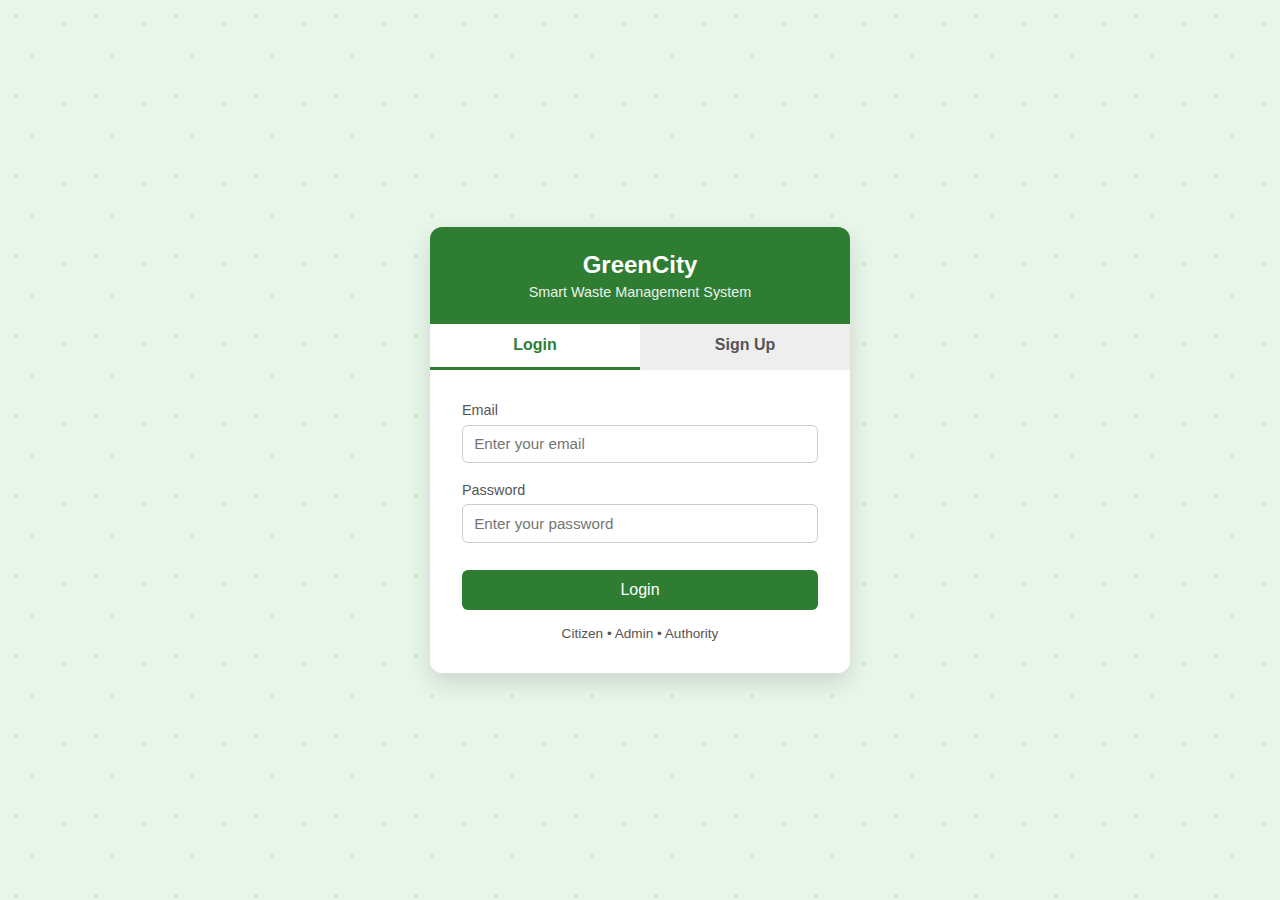
<file: index.html>
<!doctype html>
<html lang="en">

<head>
  <meta charset="UTF-8" />
  <meta name="viewport" content="width=device-width, initial-scale=1.0" />
  <title>Login & Sign Up | GreenCity</title>
  <style>
    :root {
      --green: #2e7d32;
      --light-green: #a5d6a7;
      --gray: #f5f5f5;
      --dark-gray: #555;
    }

    * {
      margin: 0;
      padding: 0;
      box-sizing: border-box;
      font-family: Arial, Helvetica, sans-serif;
    }

    body {
      min-height: 100vh;
      /* Subtle pattern background */
      background-color: #e8f5e9;
      background-image:
        radial-gradient(circle at 20% 20%,
          rgba(46, 125, 50, 0.15) 2px,
          transparent 2px),
        radial-gradient(circle at 80% 30%,
          rgba(46, 125, 50, 0.12) 2px,
          transparent 2px),
        radial-gradient(circle at 40% 70%,
          rgba(46, 125, 50, 0.1) 2px,
          transparent 2px);
      background-size: 80px 80px;
      display: flex;
      justify-content: center;
      align-items: center;
    }

    .auth-container {
      background: #fff;
      width: 100%;
      max-width: 420px;
      border-radius: 12px;
      box-shadow: 0 10px 25px rgba(0, 0, 0, 0.12);
      overflow: hidden;
    }

    .auth-header {
      background: var(--green);
      color: #fff;
      text-align: center;
      padding: 1.5rem;
    }

    .auth-header h2 {
      margin-bottom: 0.3rem;
    }

    .auth-header p {
      font-size: 0.9rem;
      opacity: 0.9;
    }

    .tabs {
      display: flex;
    }

    .tab {
      flex: 1;
      text-align: center;
      padding: 0.8rem;
      cursor: pointer;
      font-weight: bold;
      background: #eee;
      color: var(--dark-gray);
    }

    .tab.active {
      background: #fff;
      color: var(--green);
      border-bottom: 3px solid var(--green);
    }

    .form-container {
      padding: 2rem;
    }

    form {
      display: none;
    }

    form.active {
      display: block;
    }

    .form-group {
      margin-bottom: 1.2rem;
    }

    .form-group label {
      display: block;
      margin-bottom: 0.4rem;
      font-size: 0.9rem;
      color: var(--dark-gray);
    }

    .form-group input {
      width: 100%;
      padding: 0.6rem 0.7rem;
      border: 1px solid #ccc;
      border-radius: 6px;
      font-size: 0.95rem;
    }

    .form-group input:focus {
      outline: none;
      border-color: var(--green);
    }

    .btn {
      width: 100%;
      padding: 0.7rem;
      background: var(--green);
      color: #fff;
      border: none;
      border-radius: 6px;
      font-size: 1rem;
      cursor: pointer;
      margin-top: 0.5rem;
    }

    .btn:hover {
      background: #256628;
    }

    .auth-footer {
      text-align: center;
      font-size: 0.85rem;
      color: var(--dark-gray);
      margin-top: 1rem;
    }

    @media (max-width: 480px) {
      .auth-container {
        margin: 1rem;
      }
    }
  </style>
</head>

<body>
  <div class="auth-container">
    <div class="auth-header">
      <h2>GreenCity</h2>
      <p>Smart Waste Management System</p>
    </div>

    <div class="tabs">
      <div class="tab active" onclick="switchTab('login')">Login</div>
      <div class="tab" onclick="switchTab('signup')">Sign Up</div>
    </div>

    <div class="form-container">
      <form id="login" class="active">
        <div class="form-group">
          <label>Email</label>
          <input type="email" placeholder="Enter your email" />
        </div>
        <div class="form-group">
          <label>Password</label>
          <input type="password" placeholder="Enter your password" />
        </div>
        <button class="btn">Login</button>
        <div class="auth-footer">Citizen • Admin • Authority</div>
      </form>

      <form id="signup">
        <div class="form-group">
          <label>Full Name</label>
          <input type="text" placeholder="Enter full name" />
        </div>
        <div class="form-group">
          <label>Email</label>
          <input type="email" placeholder="Enter email" />
        </div>
        <div class="form-group">
          <label>Password</label>
          <input type="password" placeholder="Create password" />
        </div>
        <button class="btn">Create Account</button>
      </form>
    </div>
  </div>

  <script>
    const API_BASE_URL =
      "https://nonendurable-russel-cachectical.ngrok-free.dev";

    // ---------------- TAB SWITCH ----------------
    function switchTab(tab) {
      document
        .querySelectorAll(".tab")
        .forEach((t) => t.classList.remove("active"));
      document
        .querySelectorAll("form")
        .forEach((f) => f.classList.remove("active"));

      if (tab === "login") {
        document.querySelector(".tab:nth-child(1)").classList.add("active");
        document.getElementById("login").classList.add("active");
      } else {
        document.querySelector(".tab:nth-child(2)").classList.add("active");
        document.getElementById("signup").classList.add("active");
      }
    }

    document
      .getElementById("login")
      .addEventListener("submit", async function (e) {
        e.preventDefault();

        const email = this.querySelector('input[type="email"]').value.trim();
        const password = this.querySelector(
          'input[type="password"]',
        ).value.trim();

        if (!email || !password) {
          alert("Email and password are required");
          return;
        }

        const payload = {
          fullName: "Ram",
          email: email,
          password: password,
        };

        try {
          const response = await fetch(
            "https://nonendurable-russel-cachectical.ngrok-free.dev/login",
            {
              method: "POST",
              headers: {
                "Content-Type": "application/json",
              },
              body: JSON.stringify(payload),
            },
          );

          if (!response.ok) {
            throw new Error("Invalid email or password");
          }

          const message = await response.text();
          console.log(message); // "Login Successfully"

          // store as you requested
          localStorage.setItem("isLoggedIn", "true");
          localStorage.setItem("email", email);
          localStorage.setItem("password", password);
          const existingName = localStorage.getItem("userName");

          if (!existingName || existingName === "Ram") {
            // Only if no name exists, use the email prefix as a fallback
            const fallbackName = email.split("@")[0];
            localStorage.setItem("userName", fallbackName);
          }

          window.location.href =
            "https://rithik2006-creator.github.io/CityCareWebsite/home.html";
        } catch (err) {
          alert(err.message);
        }
      });
    // ---------------- SIGNUP ----------------
    document
      .getElementById("signup")
      .addEventListener("submit", async function (e) {
        e.preventDefault();

        const fullName =
          this.querySelector('input[type="text"]').value.trim();
        const email = this.querySelector('input[type="email"]').value.trim();
        const password = this.querySelector(
          'input[type="password"]',
        ).value.trim();

        if (!fullName || !email || !password) {
          alert("All fields are required");
          return;
        }

        try {
          const response = await fetch(`${API_BASE_URL}/register`, {
            method: "POST",
            headers: {
              "Content-Type": "application/json",
            },
            body: JSON.stringify({ fullName, email, password }),
          });

          if (!response.ok) {
            throw new Error("Signup failed");
          }
          
          alert("Account created successfully! Please login.");
          switchTab("login");
        } catch (err) {
          alert(err.message);
        }
      });
  </script>
</body>

</html>
</file>
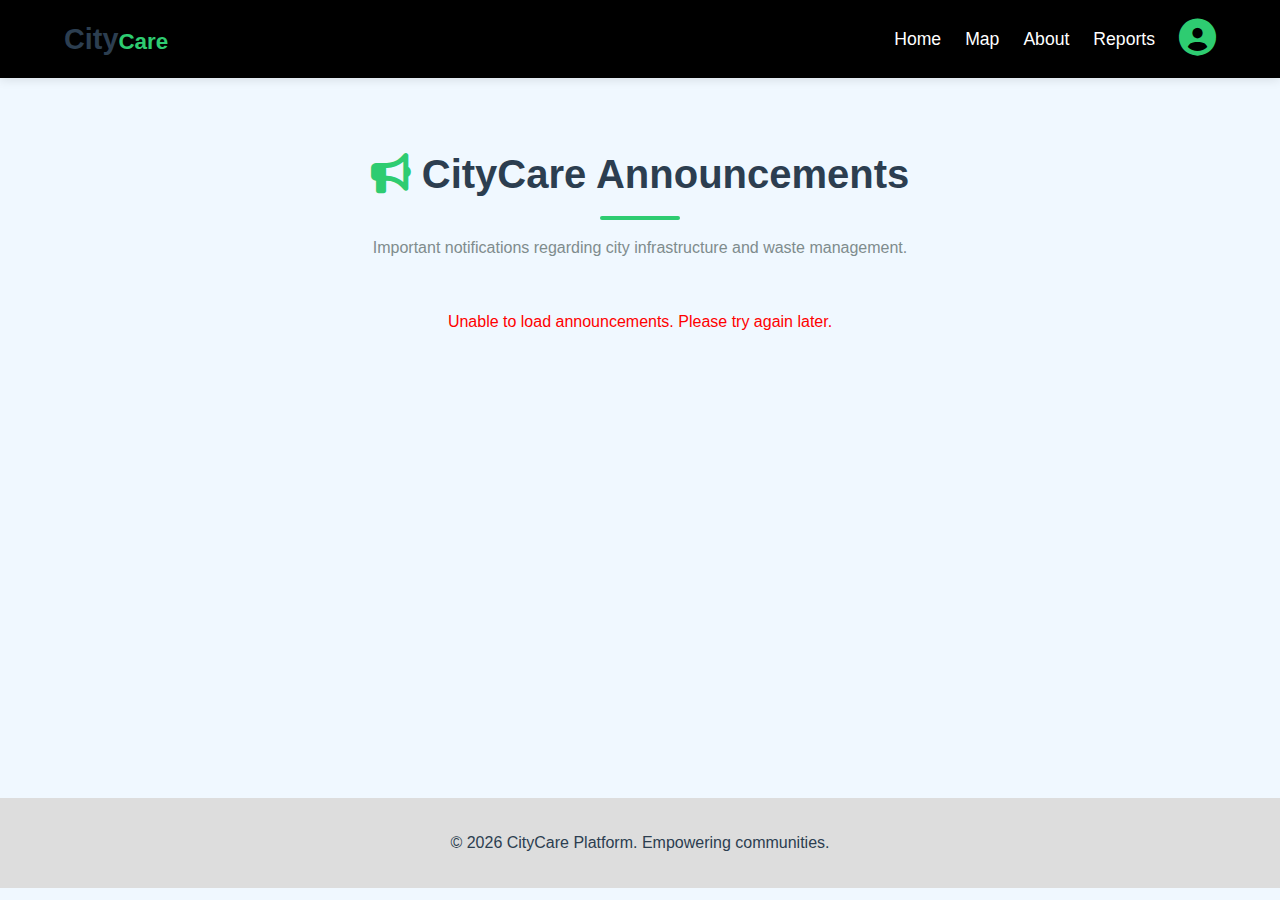
<file: Anouncement.html>
<!DOCTYPE html>
<html lang="en">

<head>
    <meta charset="UTF-8">
    <meta name="viewport" content="width=device-width, initial-scale=1.0">
    <title>Mumbai City | Official Announcements</title>
    <link rel="stylesheet" href="https://cdnjs.cloudflare.com/ajax/libs/font-awesome/6.0.0/css/all.min.css">
    <link rel="stylesheet" href="style.css">
    <style>
        /* Specific Styles for Announcement Cards to match your theme */
        .announcement-container {
            padding: 4rem 10%;
            min-height: 80vh;
        }

        .announcement-header {
            text-align: center;
            margin-bottom: 3rem;
        }

        .announcement-header h2 {
            font-size: 2.5rem;
            color: #2c3e50;
            margin-bottom: 10px;
        }

        .announcement-header .underline {
            width: 80px;
            height: 4px;
            background: #2ecc71;
            margin: 0 auto;
            border-radius: 2px;
        }

        .announcement-list {
            max-width: 900px;
            margin: 0 auto;
        }

        .announcement-card {
            background: white;
            padding: 30px;
            border-radius: 15px;
            box-shadow: 0 4px 15px rgba(0, 0, 0, 0.05);
            margin-bottom: 25px;
            border-left: 6px solid #2ecc71;
            /* Matches your theme green */
            transition: 0.3s ease;
            position: relative;
            overflow: hidden;
        }

        .announcement-card:hover {
            transform: translateX(10px);
            box-shadow: 0 8px 25px rgba(0, 0, 0, 0.1);
        }

        .announcement-card.urgent {
            border-left-color: #e74c3c;
            /* Red for urgent */
        }

        .announcement-meta {
            display: flex;
            align-items: center;
            gap: 15px;
            font-size: 0.85rem;
            color: #7f8c8d;
            margin-bottom: 12px;
        }

        .announcement-meta i {
            color: #2ecc71;
        }

        .announcement-card h3 {
            color: #2c3e50;
            margin-bottom: 12px;
            font-size: 1.4rem;
        }

        .announcement-content {
            color: #555;
            line-height: 1.7;
        }

        .badge {
            position: absolute;
            top: 20px;
            right: 20px;
            padding: 4px 12px;
            border-radius: 20px;
            font-size: 0.75rem;
            font-weight: bold;
            text-transform: uppercase;
            background: #f0f7ff;
            color: #3498db;
        }

        .badge.urgent-bg {
            background: #fdedec;
            color: #e74c3c;
        }
    </style>
</head>

<body>

    <nav class="navbar">
        <div class="logo">City<span>Care</span></div>
        <input type="checkbox" id="check">
        <label for="check" class="checkbtn">
            <i class="fas fa-bars"></i>
        </label>
        <ul class="nav-links">
            <li><a href="home.html">Home</a></li>
            <li><a href="map.html">Map</a></li>
            <li><a href="About.html">About</a></li>
            <li><a href="reports.html">Reports</a></li>
            <li class="user-profile" id="profile-btn">
                <i class="fas fa-user-circle"></i>
                <div id="profileDropdown" class="profile-dropdown">
                    <div class="profile-header">
                        <h4 id="displayUserName">User Name</h4>
                        <p id="displayUserEmail">user@example.com</p>
                    </div>
                    <hr>
                    <button onclick="logout()" class="logout-btn">
                        <i class="fas fa-sign-out-alt"></i> Logout
                    </button>
                </div>
            </li>
        </ul>
       
    </nav>

    <div class="announcement-container">
        <div class="announcement-header">
            <h2><i class="fas fa-bullhorn" style="color: #2ecc71;"></i> CityCare Announcements</h2>
            <div class="underline"></div>
            <p style="margin-top: 15px; color: #7f8c8d;">Important notifications regarding city infrastructure and waste
                management.</p>
        </div>

        <div class="announcement-list" id="announcement-list">
    <p style="text-align: center; color: #7f8c8d;">Loading latest announcements...</p>
</div>
    </div>
    <footer>
        <div class="footer-content">
            <p>&copy; 2026 CityCare Platform. Empowering communities.</p>
        </div>
    </footer>
<script>

    // 1. Configuration (Matching your Home page settings)
    const CONFIG = {
        API_URL: "http://localhost:8080/api/getAnnouncements", // Adjust endpoint name if different
        // AUTH: "Basic " + btoa(`${localStorage.getItem("email")}:${localStorage.getItem("password")}`)
    };

    // 2. Run fetch on page load
    document.addEventListener('DOMContentLoaded', fetchAnnouncements);

    async function fetchAnnouncements() {
        const listContainer = document.getElementById('announcement-list');

        try {
            const response = await fetch(CONFIG.API_URL, {
                method: "GET",
                headers: {
                    // "Authorization": CONFIG.AUTH,
                   
                }
            });

            if (!response.ok) throw new Error("Failed to fetch");

            const announcements = await response.json();
            
            // Clear the loading text
            listContainer.innerHTML = '';

            if (announcements.length === 0) {
                listContainer.innerHTML = '<p style="text-align:center;">No new announcements at this time.</p>';
                return;
            }

            // 3. Loop through data and create cards
            announcements.forEach(item => {
                const isUrgent = item.priority === 'High' || item.type === 'Urgent';
                const card = document.createElement('div');
                
                // Add classes based on urgency
                card.className = `announcement-card ${isUrgent ? 'urgent' : ''}`;

                card.innerHTML = `
                   
                    <div class="announcement-meta">
                       
                        <span><i class="fas fa-tag"></i> ${item.title || 'General'}</span>
                    </div>
                    <h3>${item.title}</h3>
                    <p class="announcement-content">${item.content || item.description}</p>
                `;
                
                listContainer.appendChild(card);
            });

        } catch (error) {
            console.error("Error:", error);
            listContainer.innerHTML = `<p style="color:red; text-align:center;">Unable to load announcements. Please try again later.</p>`;
        }
    }

    // Helper to format date nicely
    function formatDate(dateString) {
        const options = { year: 'numeric', month: 'short', day: 'numeric' };
        return new Date(dateString).toLocaleDateString(undefined, options);
    }

</script>
</body>

</html>
</file>
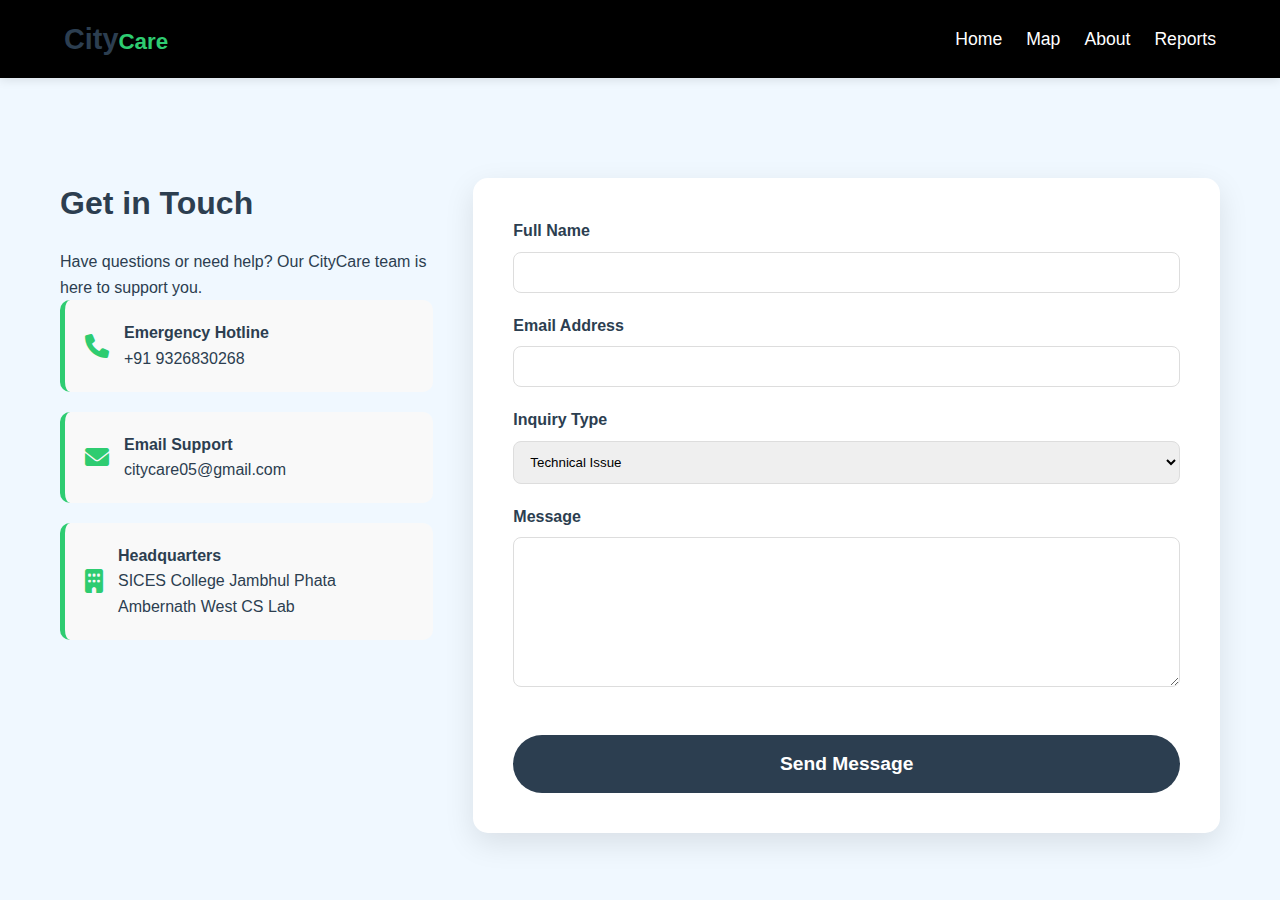
<file: contact.html>
<!DOCTYPE html>
<html lang="en">
<head>
    <meta charset="UTF-8">
    <meta name="viewport" content="width=device-width, initial-scale=1.0">
    <title>Contact Support | CityCare</title>
    <link rel="stylesheet" href="style.css">
    <link rel="stylesheet" href="https://cdnjs.cloudflare.com/ajax/libs/font-awesome/6.0.0/css/all.min.css">

    <style>
        .support-container {
            max-width: 1200px;
            margin: 100px auto 50px;
            padding: 0 20px;
            display: grid;
            grid-template-columns: 1fr 2fr;
            gap: 40px;
        }

        .support-info h1 {
            color: #2c3e50;
            margin-bottom: 20px;
        }

        .contact-cards {
            display: flex;
            flex-direction: column;
            gap: 20px;
        }

        .contact-card {
            background: #f9f9f9;
            padding: 20px;
            border-radius: 10px;
            display: flex;
            align-items: center;
            gap: 15px;
            border-left: 5px solid #2ecc71;
        }

        .contact-card i {
            font-size: 1.5rem;
            color: #2ecc71;
        }

        .support-form {
            background: #fff;
            padding: 40px;
            border-radius: 15px;
            box-shadow: 0 10px 30px rgba(0,0,0,0.1);
        }

        .form-group {
            margin-bottom: 20px;
        }

        .form-group label {
            display: block;
            margin-bottom: 8px;
            font-weight: 600;
        }

        .form-group input, .form-group textarea, .form-group select {
            width: 100%;
            padding: 12px;
            border: 1px solid #ddd;
            border-radius: 8px;
            font-family: inherit;
        }

        .form-group textarea {
            height: 150px;
            resize: vertical;
        }

        @media (max-width: 768px) {
            .support-container {
                grid-template-columns: 1fr;
            }
        }
    </style>
</head>
<body>


<nav class="navbar">
    <div class="logo">City<span>Care</span></div>
    <ul class="nav-links">
        <li><a href="home.html">Home</a></li>
        <li><a href="map.html">Map</a></li>
        <li><a href="About.html">About</a></li>
        <li><a href="reports.html">Reports</a></li>
    </ul>
</nav>


<main class="support-container">

    <aside class="support-info">
        <h1>Get in Touch</h1>
        <p>Have questions or need help? Our CityCare team is here to support you.</p>

        <div class="contact-cards">
            <div class="contact-card">
                <i class="fas fa-phone"></i>
                <div>
                    <strong>Emergency Hotline</strong>
                    <p>+91 9326830268</p>
                </div>
            </div>

            <div class="contact-card">
                <i class="fas fa-envelope"></i>
                <div>
                    <strong>Email Support</strong>
                    <p>citycare05@gmail.com</p>
                </div>
            </div>

            <div class="contact-card">
                <i class="fas fa-building"></i>
                <div>
                    <strong>Headquarters</strong>
                    <p>SICES College Jambhul Phata Ambernath West CS Lab</p>
                </div>
            </div>
        </div>
    </aside>

    <section class="support-form">
        <form id="contactForm">

            <div class="form-group">
                <label>Full Name</label>
                <input type="text" id="fullName" required>
            </div>

            <div class="form-group">
                <label>Email Address</label>
                <input type="email" id="emailAddress" required>
            </div>

            <div class="form-group">
                <label>Inquiry Type</label>
                <select id="inquiryType">
                    <option>Technical Issue</option>
                    <option>Report Follow-up</option>
                    <option>Feedback</option>
                    <option>Partnership Inquiry</option>
                </select>
            </div>

            <div class="form-group">
                <label>Message</label>
                <textarea id="message" required></textarea>
            </div>

            <button type="submit" class="btn-primary" style="width:100%">
                Send Message
            </button>
        </form>
    </section>

</main>


<script>
document.getElementById("contactForm").addEventListener("submit", async function (e) {
    e.preventDefault();

    const payload = {
        fullName: document.getElementById("fullName").value,
        emailAddress: document.getElementById("emailAddress").value,
        inquiryType: document.getElementById("inquiryType").value,
        message: document.getElementById("message").value
    };

    try {
        const response = await fetch(" https://nonendurable-russel-cachectical.ngrok-free.dev/registerContact", {
            method: "POST",
            headers: {
                "ngrok-skip-browser-warning": true,
                "Content-Type": "application/json"
            },
            body: JSON.stringify(payload)
        });

        if (!response.ok) {
            throw new Error("Request failed");
        }

        alert("Your request has been sent successfully!");
        document.getElementById("contactForm").reset();

    } catch (error) {
        console.error(error);
        alert(" Unable to send request. Please try again later.");
    }
});
</script>

</body>
</html>
</file>
<file: style.css>
* {
    margin: 0;
    padding: 0;
    box-sizing: border-box;
    font-family: 'Segoe UI', Tahoma, Geneva, Verdana, sans-serif;
}

body {
    background-color: aliceblue;
    color: #2c3e50;
    line-height: 1.6;
    overflow-x: hidden;
}


.navbar {
    display: flex;
    justify-content: space-between;
    align-items: center;
    padding: 1rem 5%;
    background: rgb(0, 0, 0);
    box-shadow: 0 2px 10px rgba(0,0,0,0.1);
    position: sticky;
    top: 0;
    z-index: 1000;
}

.logo {
    font-size: 1.8rem;
    font-weight: bold;
}

.logo span { 
    font-size: 1.4rem;
    font-weight: bold;
    color: #2ecc71;
}

.nav-links {
    display: flex;
    list-style: none;
    align-items: center;
}
#check{
    
    opacity: 0;
}
.checkbtn{
    color: white;
    opacity: 0;
}
.nav-links li { 
    margin-left: 1.5rem; 
}

.nav-links a {
    font-size: 1.1rem;
    text-decoration: none;
    color: #ffffff;
    font-weight: 500;
    transition: 0.3s;
}
.nav-links a:hover {
     color: #2ecc71; 
    }

.nav-links .user-profile i {
    font-size: 2.32rem;
    color: #2ecc71; /* Matches your theme green */
    transition: 0.3s;
}

.nav-links .user-profile i:hover {
    color: #ffffff;
}
/* Chatbot FAB */
.chatbot-fab {
    position: fixed;
    bottom: 30px;
    right: 30px;
    width: 60px;
    height: 60px;
    background: linear-gradient(135deg, #2ecc71, #27ae60);
    border-radius: 50%;
    display: flex;
    align-items: center;
    justify-content: center;
    box-shadow: 0 4px 15px rgba(0,0,0,0.3);
    cursor: pointer;
    z-index: 9999;
    transition: transform 0.3s cubic-bezier(0.175, 0.885, 0.32, 1.275);
}

.chatbot-fab:hover {
    transform: scale(1.1);
}

.chatbot-fab i {
    color: white;
    font-size: 1.8rem;
}

/* Notification Badge on Chatbot */
.chat-badge {
    position: absolute;
    top: -5px;
    right: -5px;
    background: #e74c3c;
    color: white;
    font-size: 0.7rem;
    padding: 4px 8px;
    border-radius: 50%;
    border: 2px solid white;
}

/* Mobile Adjustment for Chatbot */
@media (max-width: 600px) {
    .chatbot-fab {
        bottom: 20px;
        right: 20px;
        width: 50px;
        height: 50px;
    }
}
.hero {
    min-height: 60vh;
    background: linear-gradient(rgba(44, 62, 80, 0.8), rgba(44, 62, 80, 0.8)), 
                url('https://images.unsplash.com/photo-1449824913935-59a10b8d2000?auto=format&fit=crop&w=1000&q=80');
    background-size: cover;
    background-position: center;
    display: flex;
    align-items: center;
    justify-content: center;
    text-align: center;
    color: white;
    padding: 40px 20px;
}
.hero-content h1 { 
    color: #2ecc71;
    font-weight: bold;
    font-size: clamp(2rem, 5vw, 3.5rem);
    margin-bottom: 1rem;
}
.hero-content p { 
    color: #ffffff;
    font-weight: bold;
    font-size:clamp(1rem, 2vw, 1.5rem);
   
}


.how-it-works {
    padding: 4rem 10%;
    text-align: center;
}


.steps-container {
    display: grid;
    grid-template-columns: repeat(auto-fit, minmax(280px, 1fr));
    gap: 2rem;
    margin-top: 3rem;
}

.step i {
    font-size: 3rem;
    color:#2ecc71;
    margin-bottom: 1rem;
}


.stats {
    display: grid;
    grid-template-columns: repeat(auto-fit, minmax(200px, 1fr));
    gap: 2rem;
    padding: 3rem 10%;
    background: #2c3e50;
    color: white;
    text-align: center;
}

.stat-card { 
    text-align: center; 
}
.stat-card h3 { 
    font-size: 2.5rem;
    color:#2ecc71; }

footer {
    text-align: center;
    padding: 2rem;
    background: #ddd;
}
@media (max-width: 992px) {
    #check{
    opacity: 0;
}
.checkbtn{
    opacity: 1;
}
    .checkbtn { display: block; }
    
    .nav-links {
        position: fixed;
        width: 50%;
        height: 100vh;
        background: #2c3e50;
        top: 78px; 
        left: -100%;
        text-align: center;
        transition: all .5s;
        flex-direction: column;
        padding-top: 50px;
    }

    .nav-links li {
        margin: 1.5rem 0;
    }

    .nav-links a {
        color: white;
        font-size: 1.5rem;
    }

    #check:checked ~ .nav-links {
        left: 0;
    }
}


@media (max-width: 600px) {
    .hero { height: 80vh; }
    .stats { padding: 2rem 5%; }
    .stat-card h3 { font-size: 2rem; }
}
/* Category Grid */
.categories { 
    padding: 60px 20px; 
    text-align: center; 
    background: #fff; }
.category-grid { 
    display: grid; 
    grid-template-columns: repeat(auto-fit, minmax(120px, 1fr)); 
    gap: 20px; 
    margin-top: 30px; 
}
.cat-item { 
    padding: 20px; 
    border: 4px solid #eee; 
    border-radius: 12px; 
    transition: 0.3s; }
.cat-item i { 
    font-size: 2rem; 
    color: #2ecc71; 
    margin-bottom: 10px; 
    display: block; }
.cat-item:hover { 
    transform: translateY(-5px); 
    border-color: #2ecc71; 
    box-shadow: 0 5px 15px rgba(0,0,0,0.5); }


/* Final CTA */
.final-cta { padding: 100px 20px; 
    background: linear-gradient(135deg, #2ecc71, #27ae60); 
    color: white; text-align: center; 
}
.btn-primary{ padding: 18px 40px; 
    font-size: 1.2rem; 
    margin-top: 20px; 
    cursor: pointer; 
    border: none; 
    border-radius: 30px; 
    background: #2c3e50; 
    color: #ffffff; 
    font-weight: bold; }
.btn-primary:hover{
     background: rgb(0, 0, 0); 
     color: #27ae60;
}
/* Tips Section */
.tips-section { 
    padding: 60px 20px; 
    background: #f4f4f4; 
    text-align: center; }
.tips-grid { 
    display: grid; 
    grid-template-columns: repeat(auto-fit, minmax(250px, 1fr)); 
    gap: 30px; margin-top: 40px; max-width: 1200px; margin-left: auto; margin-right: auto;
}
.tip-card { 
    background: white; 
    padding: 30px; 
    border-radius: 15px; 
    box-shadow: 0 4px 10px rgba(0,0,0,0.05); 
    text-align: left;
}
.tip-card i { 
    color: #2ecc71; 
    font-size: 1.8rem; 
    margin-bottom: 15px; }
.tip-card h4 { 
    margin-bottom: 10px; 
    color: #2c3e50; }

/* Responsive adjustments */
@media (max-width: 768px) {
    .leaderboard-container { 
        flex-direction: column;
        text-align: center; }
}
/* Hide the complaint container by default */
.submit-container {
    
    display: none;
    position: fixed;
    z-index: 1000;
    inset: 0;
    background-color: rgba(0, 0, 0, 0.7);
    backdrop-filter: blur(5px);
    overflow-y: auto;
    padding: 20px;
    justify-content: center; /* Horizontal centering */
    align-items: center;
    overflow-y: scroll;
}
.submit-container {
    display: none;                
    inset: 0;
    z-index: 1000;
    background-color: rgba(0, 0, 0, 0.7);
    backdrop-filter: blur(6px);
    display: flex;
    justify-content: center;
    align-items: flex-start;       
    padding: 40px 20px;
    overflow-y: auto;
    overflow-x: hidden;
}


/* Ensure the form card is centered */
.form-card {
   background: white;
    width: 100%;
    max-width: 500px;
    padding: 30px;
    border-radius: 15px;
    box-shadow: 0 10px 25px rgba(0,0,0,0.1);
}
.form-card h2 {
    color: #2c3e50;
    margin-bottom: 10px;
}

.form-card p {
    color: #7f8c8d;
    margin-bottom: 25px;
}
.upload-container {
    margin-top: 20px;
    margin-bottom: 20px;
    text-align: center;
}

.upload-box {
    display: flex;
    flex-direction: column;
    align-items: center;
    justify-content: center;
    padding: 20px;
    border: 2px dashed #3498db;
    border-radius: 12px;
    background: #f0f7ff;
    cursor: pointer;
    transition: all 0.3s ease;
}

.upload-box:hover {
    background: #e1effe;
    border-color: #2980b9;
}

.upload-box i {
    font-size: 2rem;
    color: #3498db;
    margin-bottom: 8px;
}

#file-upload { display: none; }

#preview-wrapper {
    margin-top: 25px;
    padding: 20px;
    background: #fff;
    border-radius: 8px;
    box-shadow: 0 2px 8px rgba(0, 0, 0, 0.1);
}

#imagePreview {
    width: 50%;
    max-height: 100px;
    object-fit: cover;
    border-radius: 6px;
    margin: 10px 0;
}

/* Input Fields */
.input-group {
    margin-bottom: 15px;
    text-align: left;
}

.input-group label {
    display: block;
    font-weight: bold;
    margin-bottom: 5px;
    color: #34495e;
}

.input-group input, .input-group select, .input-group textarea {
    width: 100%;
    padding: 12px;
    border: 1px solid #ddd;
    border-radius: 8px;
    font-size: 1rem;
}

/* Location Bar with GPS Button */
.location-input {
    display: flex;
    gap: 10px;
}

.gps-btn {
    background: #3498db;
    color: white;
    border: none;
    padding: 0 15px;
    border-radius: 8px;
    cursor: pointer;
}

.submit-btn {
    width: 100%;
    background: #2ecc71;
    color: white;
    border: none;
    padding: 15px;
    font-size: 1.1rem;
    font-weight: bold;
    border-radius: 8px;
    cursor: pointer;
    margin-top: 10px;
    transition: 0.3s;
}

.submit-btn:hover {
    background: #27ae60;
}
/* Add a close button style (optional but recommended) */
.close-form {
    float: right;
    font-size: 28px;
    font-weight: bold;
    cursor: pointer;
    color: #333;
}
#map {
            height: 400px;
            width: 100%;
            border-radius: 8px;
            margin-top: 10px;
        }

        .leaflet-control-geocoder {
            border: 2px solid rgba(0, 0, 0, 0.2);
            background-clip: padding-box;
        }

        .modal {
            display: none;
            position: fixed;
            z-index: 1000;
            left: 0;
            top: 0;
            width: 100%;
            height: 100%;
            background: rgba(0, 0, 0, 0.7);
        }

        .modal-content {
            background: white;
            margin: 5% auto;
            padding: 20px;
            width: 90%;
            max-width: 600px;
            border-radius: 12px;
        }

        .close-modal {
            float: right;
            font-size: 28px;
            cursor: pointer;
        }
.user-profile {
    position: relative;
    cursor: pointer;
}

.profile-dropdown {
    display: none; /* Hidden by default */
    position: absolute;
    right: 0;
    top: 40px;
    background: white;
    min-width: 200px;
    box-shadow: 0 4px 15px rgba(0,0,0,0.2);
    border-radius: 8px;
    padding: 15px;
    z-index: 3000;
    color: #333;
}

.profile-dropdown.active {
    display: block;
}

.profile-header h4 {
    margin: 0;
    color: #2c3e50;
    font-size: 1.1rem;
}

.profile-header p {
    margin: 5px 0;
    font-size: 0.85rem;
    color: #7f8c8d;
}

.logout-btn {
    width: 100%;
    background: #e74c3c;
    color: white;
    border: none;
    padding: 8px;
    border-radius: 4px;
    cursor: pointer;
    margin-top: 10px;
    transition: background 0.3s;
}

.logout-btn:hover {
    background: #c0392b;
}
.waste-management {
    padding: 60px 20px;
    background-color: #f9f9f9;
    text-align: center;
}

.section-subtitle {
    color: #666;
    margin-bottom: 40px;
}

.practices-grid {
    display: grid;
    grid-template-columns: repeat(auto-fit, minmax(250px, 1fr));
    gap: 30px;
    max-width: 1200px;
    margin: 0 auto;
}

.practice-card {
    background: #fff;
    padding: 30px;
    border-radius: 15px;
    box-shadow: 0 5px 15px rgba(0,0,0,0.05);
    transition: transform 0.3s ease;
}

.practice-card:hover {
    transform: translateY(-10px);
}

.practice-icon {
    font-size: 2.5rem;
    color: #27ae60; /* A nice "eco" green */
    margin-bottom: 15px;
}

.practice-card h4 {
    margin-bottom: 15px;
    color: #333;
}

.practice-card p {
    font-size: 0.95rem;
    color: #555;
    line-height: 1.6;
}
.gov-links {
    padding: 50px 20px;
    background-color: #ffffff;
    border-top: 1px solid #eee;
}

.gov-links h2 {
    text-align: center;
    margin-bottom: 10px;
}

.gov-links p {
    text-align: center;
    color: #666;
    margin-bottom: 30px;
}

.links-flex {
    display: flex;
    justify-content: center;
    gap: 25px;
    flex-wrap: wrap;
    max-width: 1000px;
    margin: 0 auto;
}

.gov-card {
    display: flex;
    align-items: center;
    background: #f8f9fa;
    border: 1px solid #e0e0e0;
    border-radius: 12px;
    padding: 20px;
    text-decoration: none;
    color: inherit;
    width: 100%;
    max-width: 450px;
    transition: all 0.3s ease;
}

.gov-card:hover {
    box-shadow: 0 8px 20px rgba(0,0,0,0.1);
    border-color: #27ae60;
}

.gov-logo img {
    width: 150px;
    height: auto;
    margin-right: 20px;
}

.gov-logo i {
    font-size: 50px;
    color: #2c3e50;
    margin-right: 20px;
    width: 80px;
    text-align: center;
}

.gov-info h4 {
    margin: 0 0 5px 0;
    color: #333;
}

.gov-info p {
    font-size: 0.9rem;
    text-align: left;
    margin-bottom: 10px;
}

.visit-link {
    font-size: 0.85rem;
    font-weight: bold;
    color: #27ae60;
}
</file>
